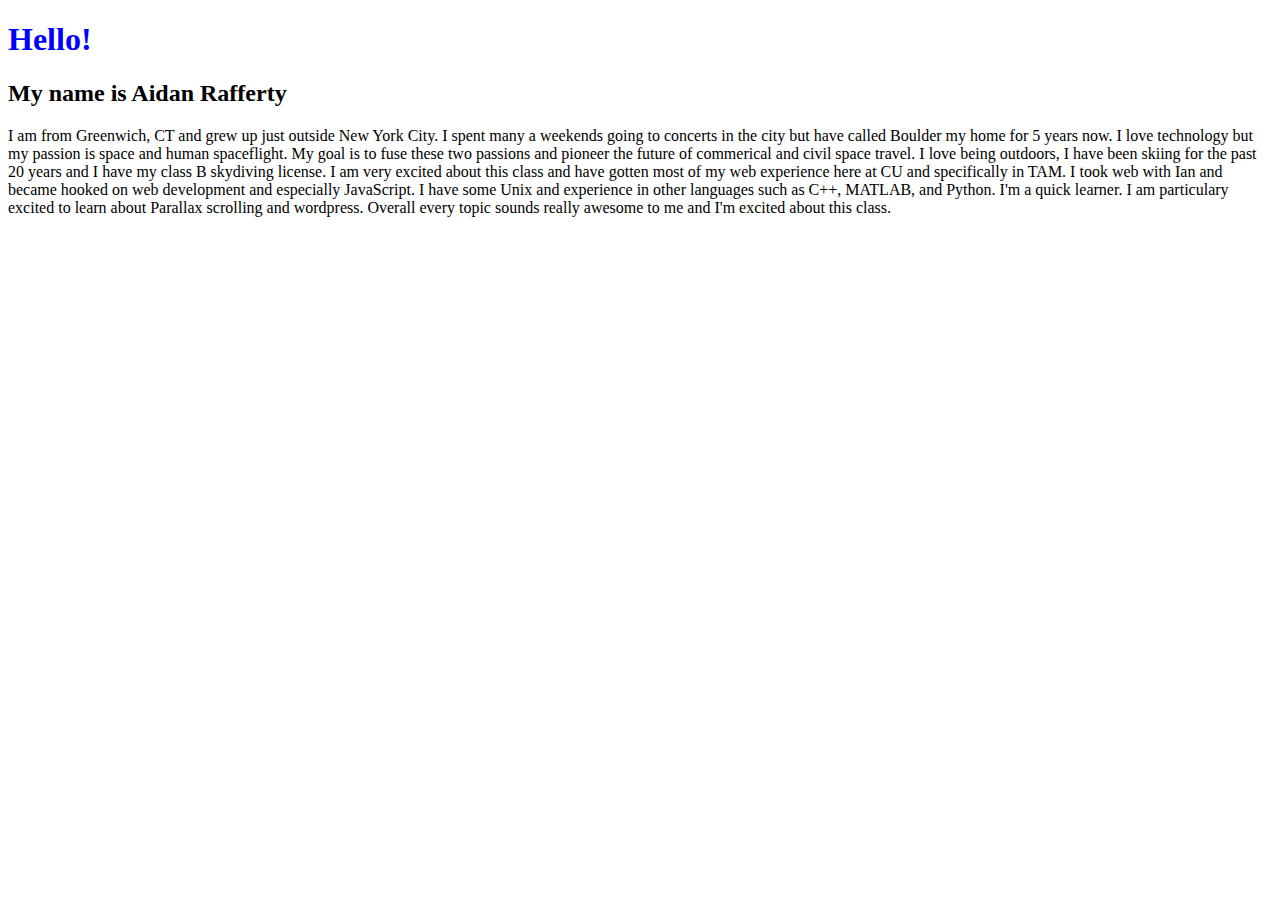
<file: bash-me.html>
<!doctype html>

<html lang = "en">

<head>

<meta charset = "utf-8">

<title> Bash Me </title>

</head>

<body>

<h1 style="color:blue;"> Hello! </h1>

<h2> My name is Aidan Rafferty </h2>

<p>

I am from Greenwich, CT and grew up just outside New York City. I spent many a weekends going to concerts in the city but have called Boulder my home for 5 years now. I love technology but my passion is space and human spaceflight. My goal is to fuse these two passions and pioneer the future of commerical and civil space travel. I love being outdoors, I have been skiing for the past 20 years and I have my class B skydiving license. I am very excited about this class and have gotten most of my web experience here at CU and specifically in TAM. I took web with Ian and became hooked on web development and especially JavaScript. I have some Unix and experience in other languages such as C++, MATLAB, and Python. I'm a quick learner. I am particulary excited to learn about Parallax scrolling and wordpress. Overall every topic sounds really awesome to me and I'm excited about this class.

</p>

</body>

</html>
</file>
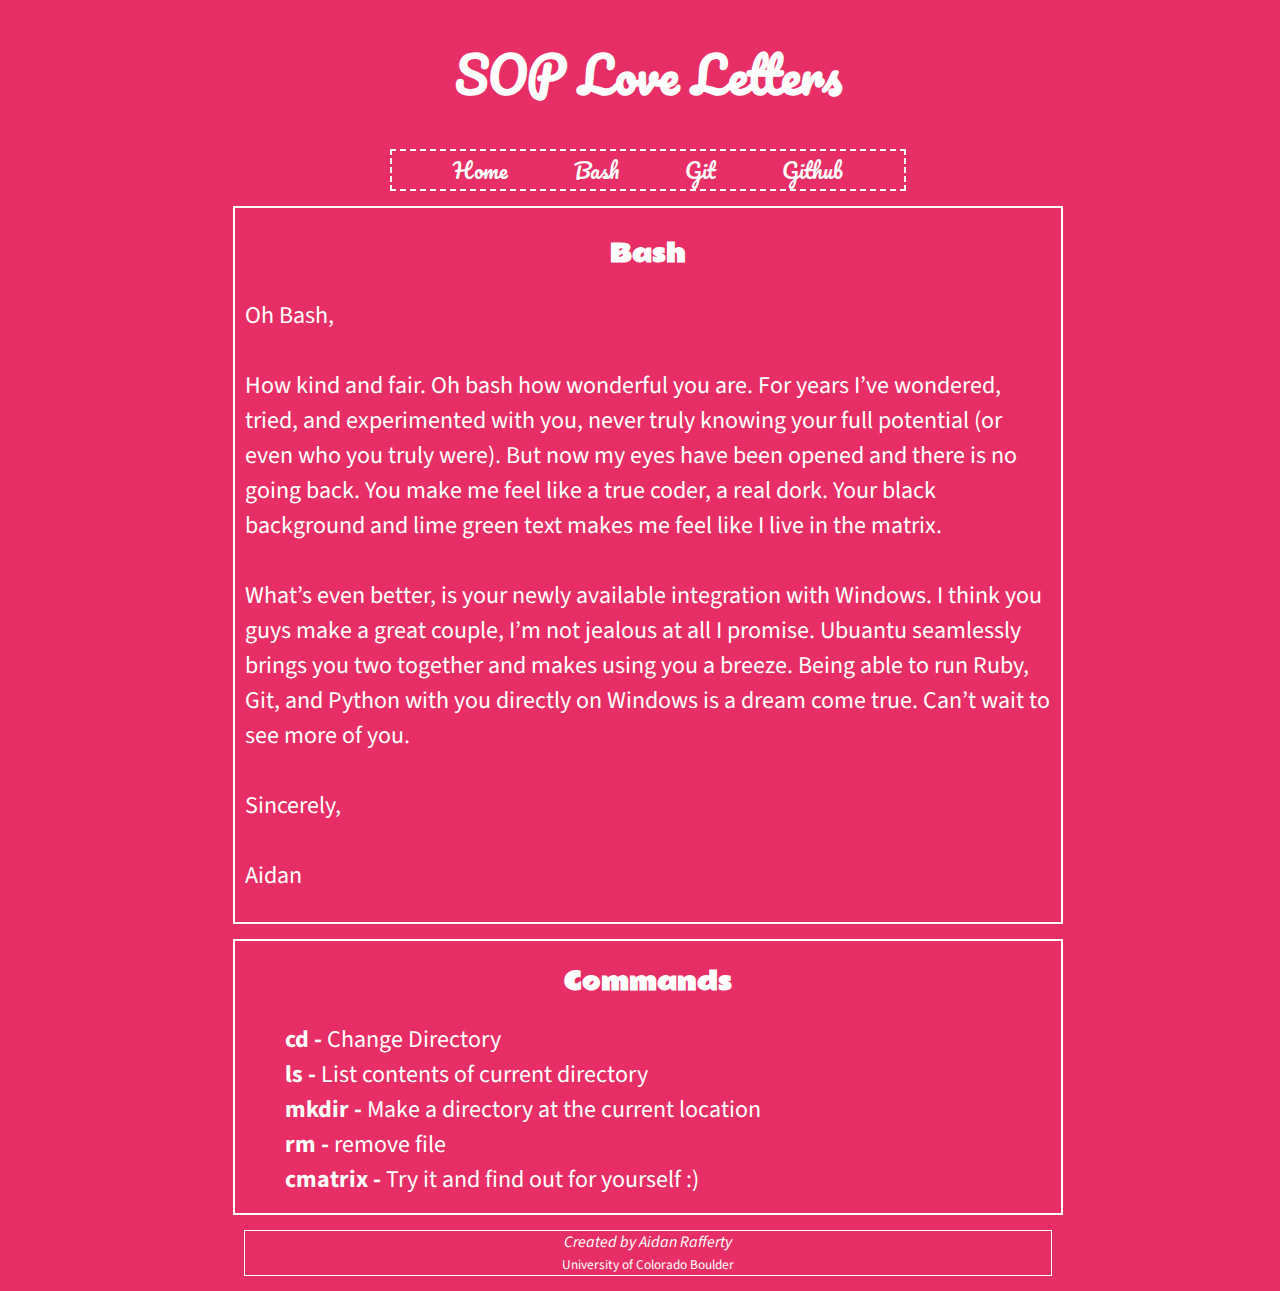
<file: love_letters/bashLetter.html>
<!-- 
Aidan Rafferty
University of Colorado Boulder
Creative Web Development
Spring 2018
 -->

<!doctype html>

<html lang = "en">


<head>

	<meta charset = "utf-8">

	<title>

		Bash Love Letter
	
	</title>

	<link rel="stylesheet" type="text/css" href="css/bashLetter.css">
	<link href="https://fonts.googleapis.com/css?family=Rammetto+One|Source+Sans+Pro" rel="stylesheet">
	<link href="https://fonts.googleapis.com/css?family=Pacifico" rel="stylesheet"> <!-- h1 font -->
	<link href="https://fonts.googleapis.com/css?family=Varela+Round" rel="stylesheet"><!--  nav bar font -->


</head>

<body>

<div class="container">
	<header>
		<h1>
			SOP Love Letters
		</h1>
	</header>

	<nav>
		<a href="../index.html">Home</a>
		<a href="bashLetter.html">Bash</a>
		<a href="gitLetter.html">Git</a>
		<a href="githubLetter.html">Github</a>
	</nav>

<section class="content">

	<main>
		<h2 style="text-align: center">
			Bash
		</h2>
		<p>
			Oh Bash, <br><br> How kind and fair. Oh bash how wonderful you are. For years I’ve wondered, tried, and experimented with you, never truly knowing your full potential (or even who you truly were). But now my eyes have been opened and there is no going back. You make me feel like a true coder, a real dork. Your black background and lime green text makes me feel like I live in the matrix. <br><br> What’s even better, is your newly available integration with Windows. I think you guys make a great couple, I’m not jealous at all I promise. Ubuantu seamlessly brings you two together and makes using you a breeze. Being able to run Ruby, Git, and Python with you directly on Windows is a dream come true. Can’t wait to see more of you. <br><br> Sincerely, <br><br> Aidan
		</p>
	</main>

	<aside>

		<h2 style="text-align: center;">Commands</h2>
		<ul>
			<b>cd - </b>
			<span>Change Directory</span><br> 
			<b>ls - </b>
			<span>List contents of current directory</span><br>
			<b>mkdir - </b>
			<span>Make a directory at the current location</span><br>
			<b>rm - </b>
			<span>remove file</span><br>
			<b>cmatrix - </b>
			<span>Try it and find out for yourself :)</span><br>
		</ul>
		
	</aside>

</section> <!-- End of Content -->

<section class="ending">

	<footer>
		<address>Created by Aidan Rafferty</address>
		<small>University of Colorado Boulder</small>
	</footer>

</section>

</div> <!-- End of Container -->

	
</body>

</html>
</file>
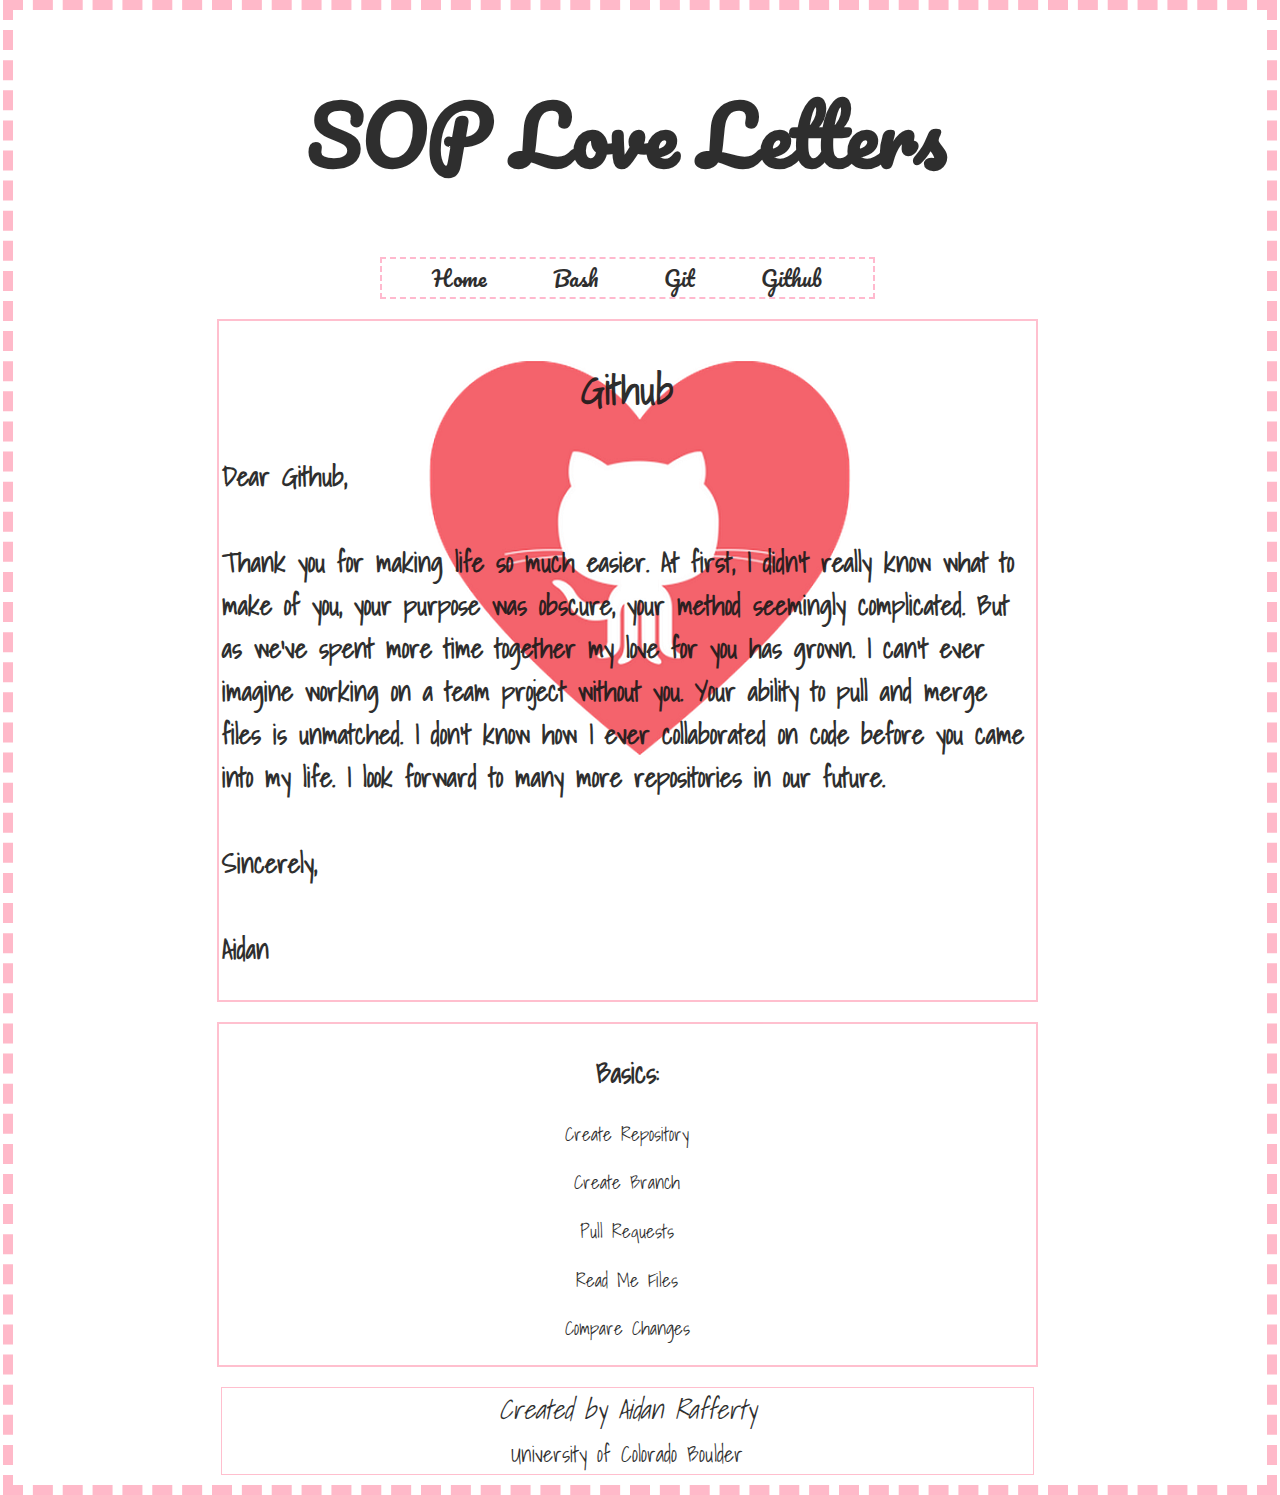
<file: love_letters/githubLetter.html>
<!-- 
Aidan Rafferty
University of Colorado Boulder
Creative Web Development
Spring 2018
 -->

<!doctype html>

<html lang = "en">


<head>

	<meta charset = "utf-8">

	<title>

		Github Love Letter
	
	</title>

	<link rel="stylesheet" type="text/css" href="css/githubLetter.css">
	<link href="https://fonts.googleapis.com/css?family=Pacifico" rel="stylesheet"> <!-- h1 font -->
	<link href="https://fonts.googleapis.com/css?family=Varela+Round" rel="stylesheet"><!--  nav bar font -->
	<link href="https://fonts.googleapis.com/css?family=Shadows+Into+Light" rel="stylesheet">


</head>

<body>

<figure><img src="img/githubHeart.png" alt=""></figure>

<div class="container">
	<header>
		<h1>
			SOP Love Letters
		</h1>
	</header>

	<nav>
		<a href="../index.html">Home</a>
		<a href="bashLetter.html">Bash</a>
		<a href="gitLetter.html">Git</a>
		<a href="githubLetter.html">Github</a>
	</nav>

	<main>
		<h2 style="text-align: center;">
			Github
		</h2>
		<p><b>
			Dear Github, <br><br>Thank you for making life so much easier. At first, I didn’t really know what to make of you, your purpose was obscure, your method seemingly complicated. But as we’ve spent more time together my love for you has grown. I can’t ever imagine working on a team project without you. Your ability to pull and merge files is unmatched. I don’t know how I ever collaborated on code before you came into my life. I look forward to many more repositories in our future.<br><br>Sincerely,<br><br>Aidan
		</b></p>

		<!-- <figure><img src="img/githubHeart.png" alt=""></figure> -->
	</main>

	<aside>

		<h2 style="text-align: center;">Basics:</h2>
		<p>Create Repository</p>
		<p>Create Branch</p>
		<p>Pull Requests</p>
		<p>Read Me Files</p>
		<p>Compare Changes</p>
	
	</aside>

	<section class="ending">

	<footer>
		<address>Created by Aidan Rafferty</address>
		<small>University of Colorado Boulder</small>
	</footer>

	</section>
</div>

	
</body>

</html>
</file>
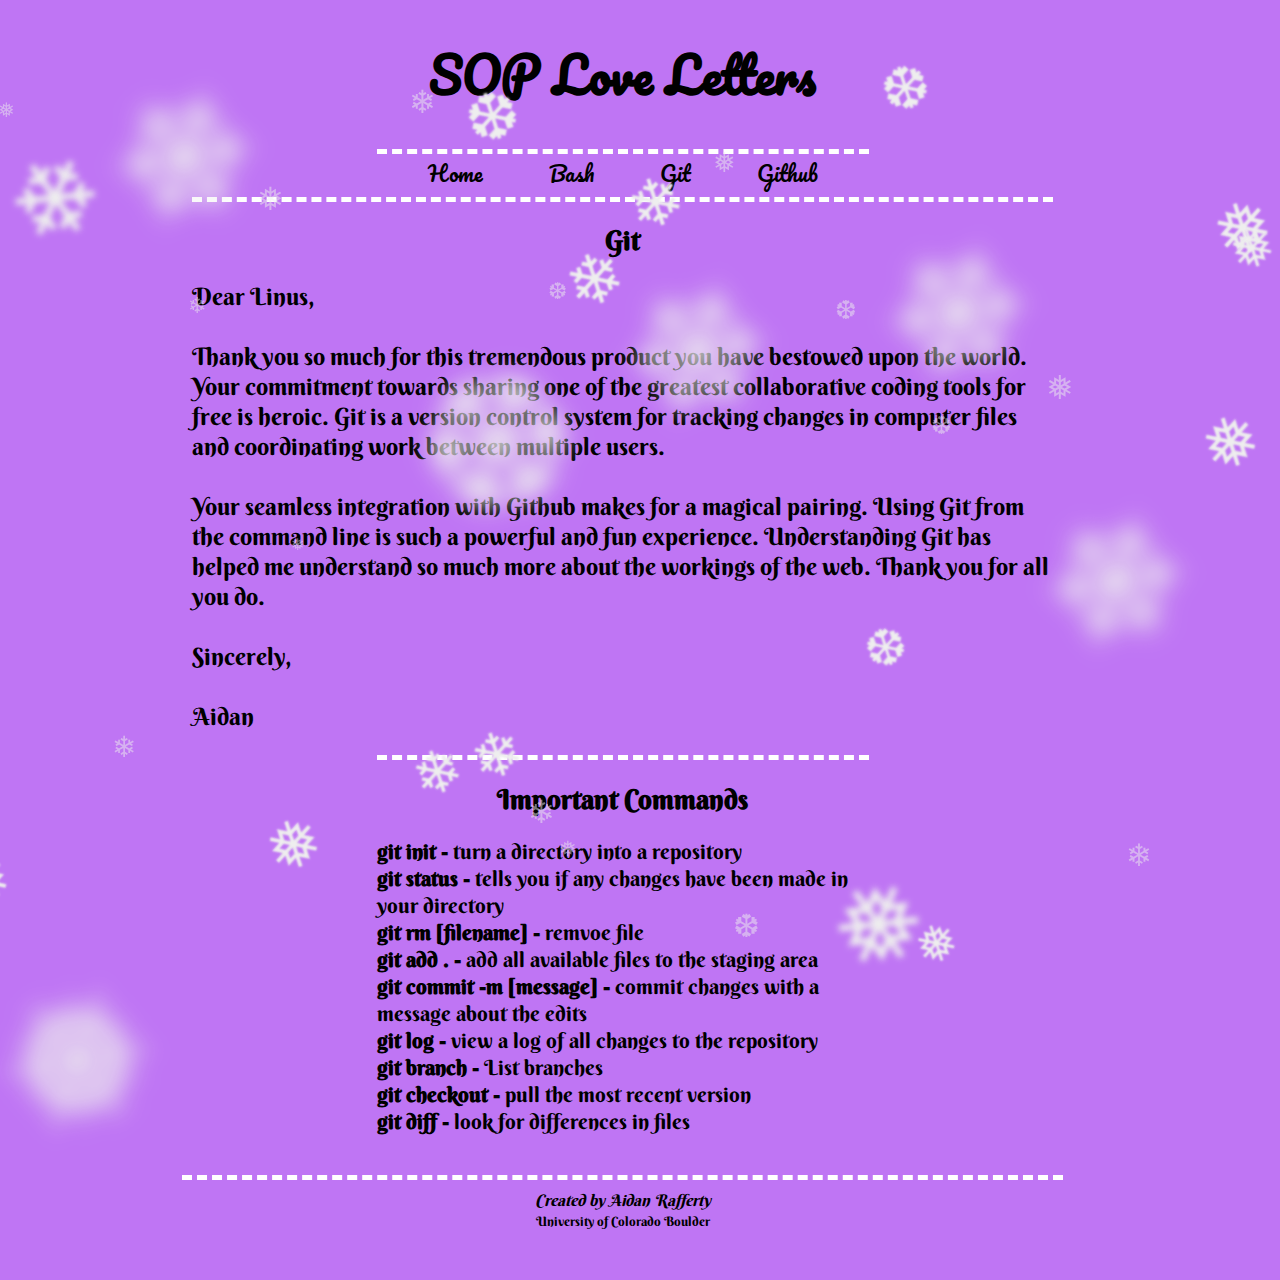
<file: love_letters/gitLetter.html>
<!-- 
Aidan Rafferty
University of Colorado Boulder
Creative Web Development
Spring 2018
 -->

<!doctype html>

<html lang = "en">


<head>

	<meta charset = "utf-8">

	<title>

		Git Love Letter
	
	</title>

	<script src="https://ajax.googleapis.com/ajax/libs/jquery/3.1.0/jquery.min.js"></script>		<!--Link to JQuery-->

	<link rel="stylesheet" type="text/css" href="css/gitLetter.css">
	<link href="https://fonts.googleapis.com/css?family=Pacifico" rel="stylesheet"> <!-- h1 font -->
	<link href="https://fonts.googleapis.com/css?family=Varela+Round" rel="stylesheet"><!--  nav bar font -->
	<link href="https://fonts.googleapis.com/css?family=Abril+Fatface|Berkshire+Swash" rel="stylesheet">


</head>

<body>

<div class="container">
	<header>
		<h1>
			SOP Love Letters
		</h1>
	</header>

	<nav>
		<a href="../index.html">Home</a>
		<a href="bashLetter.html">Bash</a>
		<a href="gitLetter.html">Git</a>
		<a href="githubLetter.html">Github</a>
	</nav>

	<main>
		<h2 style="font-family: 'Berkshire Swash', cursive;">
			Git
		</h2>
		<p>
			Dear Linus,<br><br> Thank you so much for this tremendous product you have bestowed upon the world. Your commitment towards sharing one of the greatest collaborative coding tools for free is heroic. Git is a version control system for tracking changes in computer files and coordinating work between multiple users. <br><br> Your seamless integration with Github makes for a magical pairing. Using Git from the command line is such a powerful and fun experience. Understanding Git has helped me understand so much more about the workings of the web. Thank you for all you do. <br><br>Sincerely, <br><br>Aidan 
		</p>
	</main>

	<aside>

		<h2>Important Commands</h2>

		<b>git init - </b>
		<span>turn a directory into a repository</span><br>
		<b>git status - </b>
		<span>tells you if any changes have been made in your directory</span><br>
		<b>git rm [filename] - </b>
		<span>remvoe file</span><br>
		<b>git add . - </b>
		<span>add all available files to the staging area</span><br>
		<b>git commit -m [message] - </b>
		<span>commit changes with a message about the edits</span><br>
		<b>git log - </b>
		<span>view a log of all changes to the repository</span><br>
		<b>git branch - </b>
		<span>List branches</span><br>
		<b>git checkout - </b>
		<span>pull the most recent version</span><br>
		<b>git diff - </b>
		<span>look for differences in files</span><br>
		
	</aside>

	<section class="ending">

	<footer>
		<address>Created by Aidan Rafferty</address>
		<small>University of Colorado Boulder</small>
	</footer>

	</section>
</div>


<script type="text/javascript" src="js/gitLetter.js"></script>

	
</body>

</html>
</file>
<file: love_letters/css/bashLetter.css>
/*Aidan Rafferty
University of Colorado Boulder
Creative Web Development
Spring 2018*/

/*Universal Setup Elements*/

body, .container{
	width: 100%;
	height: 100%;
	background-color: rgb(232, 46, 102);
}

/*Parent Elements*/

header{
	width: 100%;
	text-align: center;
	margin: none;
}


main{
	width: 63%;
	border:2px solid white;
	margin: 15px auto;
	font-family: 'Source Sans Pro', sans-serif;
	padding: 5px 10px;
	color:white;
}

aside{
	width: 63%;
	border:2px solid white;
	margin: 15px auto;
	font-family: 'Source Sans Pro', sans-serif;
	color: white;
	padding: 0px 10px;
}

footer{
	width: 63%;
	text-align: center;
	border:1px solid white;
	margin: 15px auto;
    font-family: 'Source Sans Pro', sans-serif;
    color:white;
}

/*Child Elements*/

h1{
	font-family: 'Pacifico', cursive;
	color: white;
	font-size: 3em;
	padding: none;
	margin: none;
}

h2{
	font-family: 'Rammetto One', cursive;
}

span, b, p{
	font-size: 18pt;
}

nav{
	width: 40%;
	text-align:center;
	border:2px dashed white;
	margin: 5px auto;
	word-spacing: 60px;
	font-family: 'Pacifico', cursive;
	font-size: 16pt;
}

a{
	text-decoration: none;
	color: white;
}

a:hover{
	color: black;
	text-decoration: none;
}
</file>
<file: love_letters/css/githubLetter.css>
/*Aidan Rafferty
University of Colorado Boulder
Creative Web Development
Spring 2018*/

/*Universal Setup Elements*/

html{

}

body, .container{
	width: 98%;
	height: 100%;
/*	background-color: rgb(255, 170, 196);*/
	opacity: 0.9;
}

body{
	border:10px dashed rgb(255,178,196);
	margin: auto;
	font-size: 20pt;
}

/*Parent Elements*/

header{
	width: 100%;
	text-align: center;
}

main{
	width: 66%;
	border:2px solid rgb(255,178,196);
	margin: 20px auto;
	padding: 3px 3px;
	color:black;
	font-size: 20pt;
	font-family: 'Shadows Into Light', cursive;
}

aside{
	width: 66%;
	border:2px solid rgb(255,178,196);
	margin: 20px auto;
	font-family: 'Shadows Into Light', cursive;
	padding: 3px 3px;
	color:black;
	text-align: center;
	font-size: 14pt;
}

footer{
	width: 66%;
	text-align: center;
	margin: 10px auto;
	border:1px solid rgb(255,178,196);
/*	position: fixed;
    left: 0;
    bottom: 0;*/
	font-family: 'Shadows Into Light', cursive;
    color:black;
}

/*Child Elements*/

nav{
	width: 40%;
	text-align:center;
	border:2px dashed rgb(255, 170, 196);
	margin: 5px auto;
	word-spacing: 60px;
	font-family: 'Pacifico', cursive;
	font-size: 16pt;
	color: black;
}

h1{
	font-family: 'Pacifico', cursive;
	color: black;
	font-size: 3em;
	padding: none;
	margin: none;
}

img{
	z-index: -1;
	position: absolute;
	left: 28%;
	top: 40%;

}

a{
	text-decoration: none;
	color: black;
}

a:hover, h1:hover{
	color: rgb(255, 170, 196);;
	text-decoration: none;
}
</file>
<file: love_letters/css/gitLetter.css>
/*Aidan Rafferty
University of Colorado Boulder
Creative Web Development
Spring 2018*/

/*Universal Setup Elements*/

html{

}

body, .container{
	width: 98%;
	height: 100%;
}

body{
	animation-name: colorChange;
	animation-duration: 10s;
	animation-iteration-count: infinite;
	background-color: #bf75f4;
}

/*Parent Elements*/

header{
	width: 100%;
	text-align: center;
}

main{
	/*border: 2px solid black;*/
	margin: 5px auto;
	color:black;
	font-size: 18pt;
	width: 70%;
	font-family: 'Berkshire Swash', cursive;
	border-top: 5px dashed white;
}

aside{
	/*border: 2px solid black;*/
	width: 40%;
	margin: 5px auto;
	font-family: 'Berkshire Swash', cursive;
	border-top: 5px dashed white;
	font-size: 16pt;
}

footer{
	width: 70%;
	text-align: center;
	margin: 40px auto;
	font-family: 'Berkshire Swash', cursive;
	border-top: 5px dashed white;
	padding: 10px;
}

/*Child Elements*/

nav{
	width: 40%;
	text-align:center;
	border-top: 5px dashed white;
	margin: 5px auto;
	word-spacing: 60px;
	font-family: 'Pacifico', cursive;
	font-size: 16pt;
	color: black;
}

h1{
	font-family: 'Pacifico', cursive;
	color: black;
	font-size: 3em;
	padding: none;
	margin: none;
}

h2{
	font-family: 'Berkshire Swash', cursive;
	font-size: 20pt;
	text-align: center;
}

a{
	text-decoration: none;
	color: black;
}

a:hover, h1:hover{
	color: rgb(255, 170, 196);;
	text-decoration: none;
}


/*Animations*/

@keyframes colorChange{
	0% {background-color: #c35bf7;}
	12.5% {background-color: #da5bf7;}
	25% {background-color: #f75bdf;}
	37.5% {background-color: #f75b7a;}
	50% {background-color: #e55050;}
	62.5% {background-color: #f75b7a;}
	75% {background-color: #f75bdf;}
	87.5% {background-color: #da5bf7;}
	100% {background-color: #c35bf7;}
}
</file>
